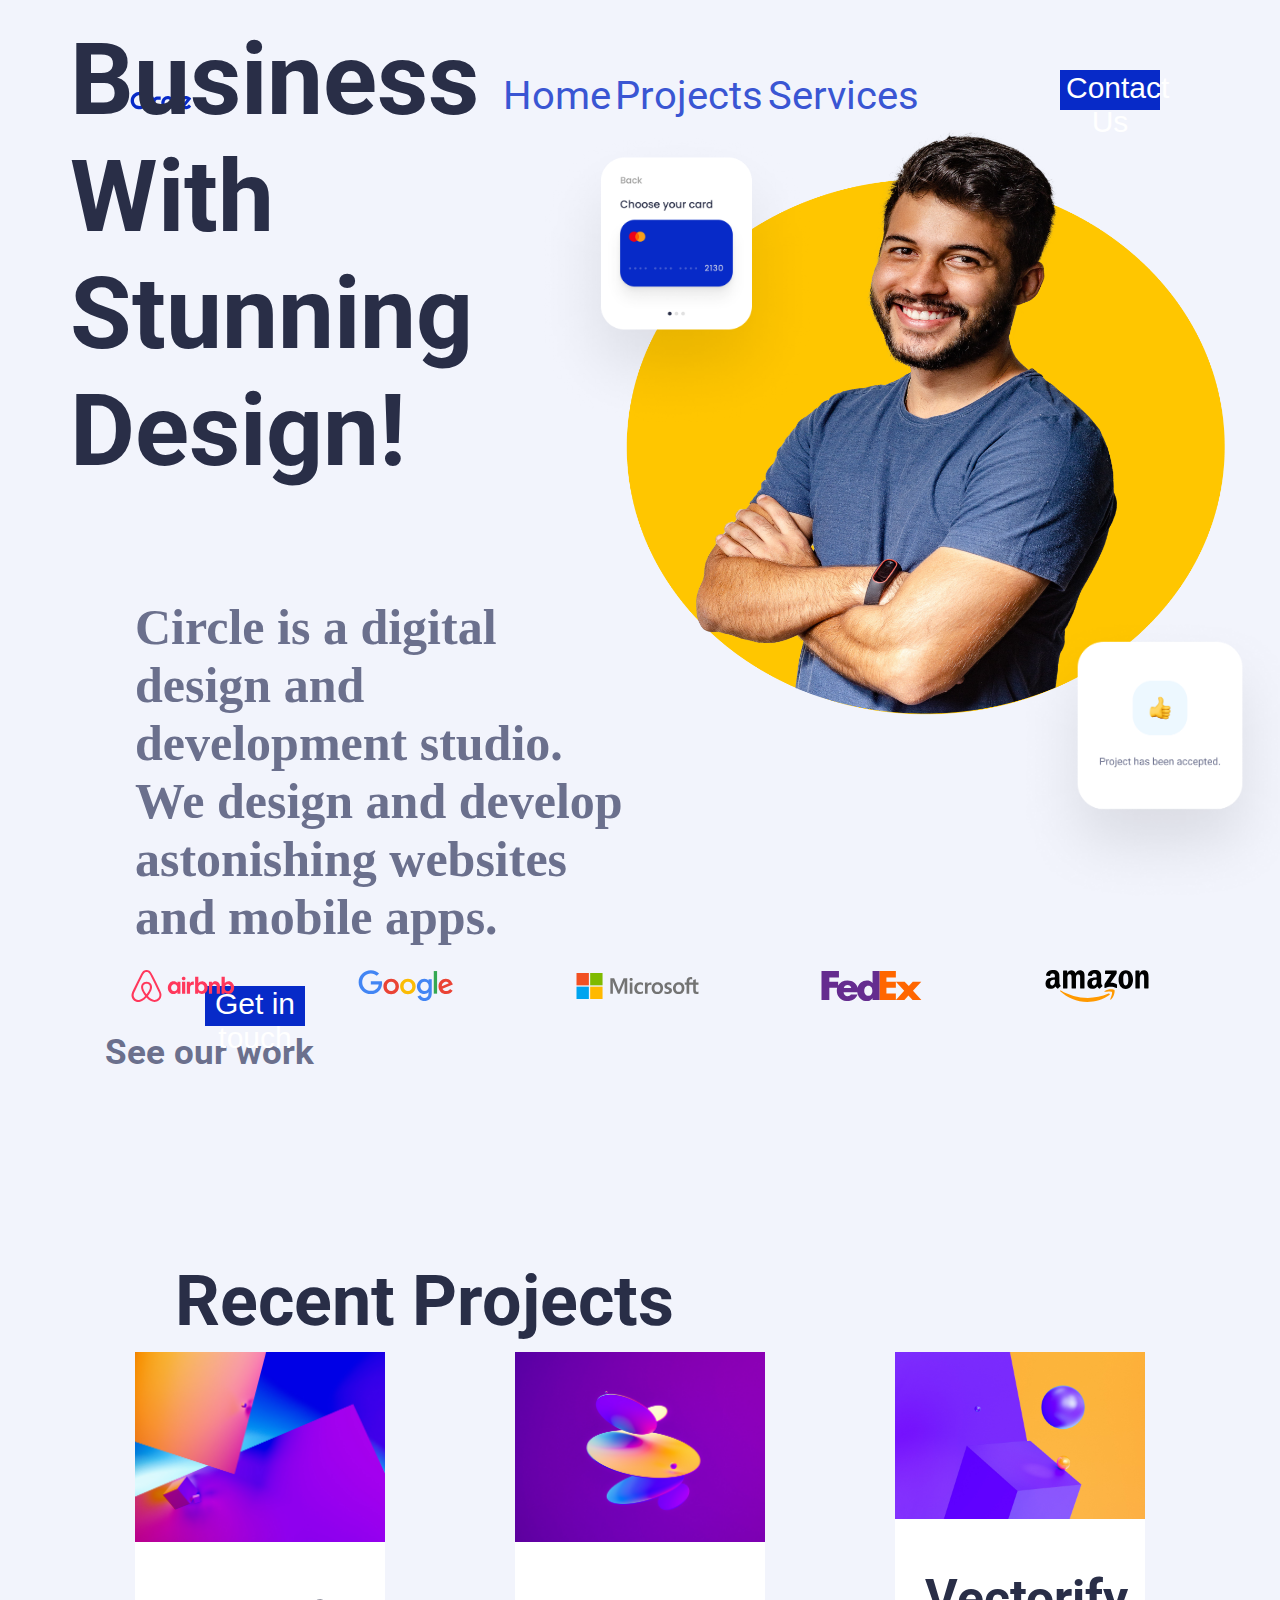
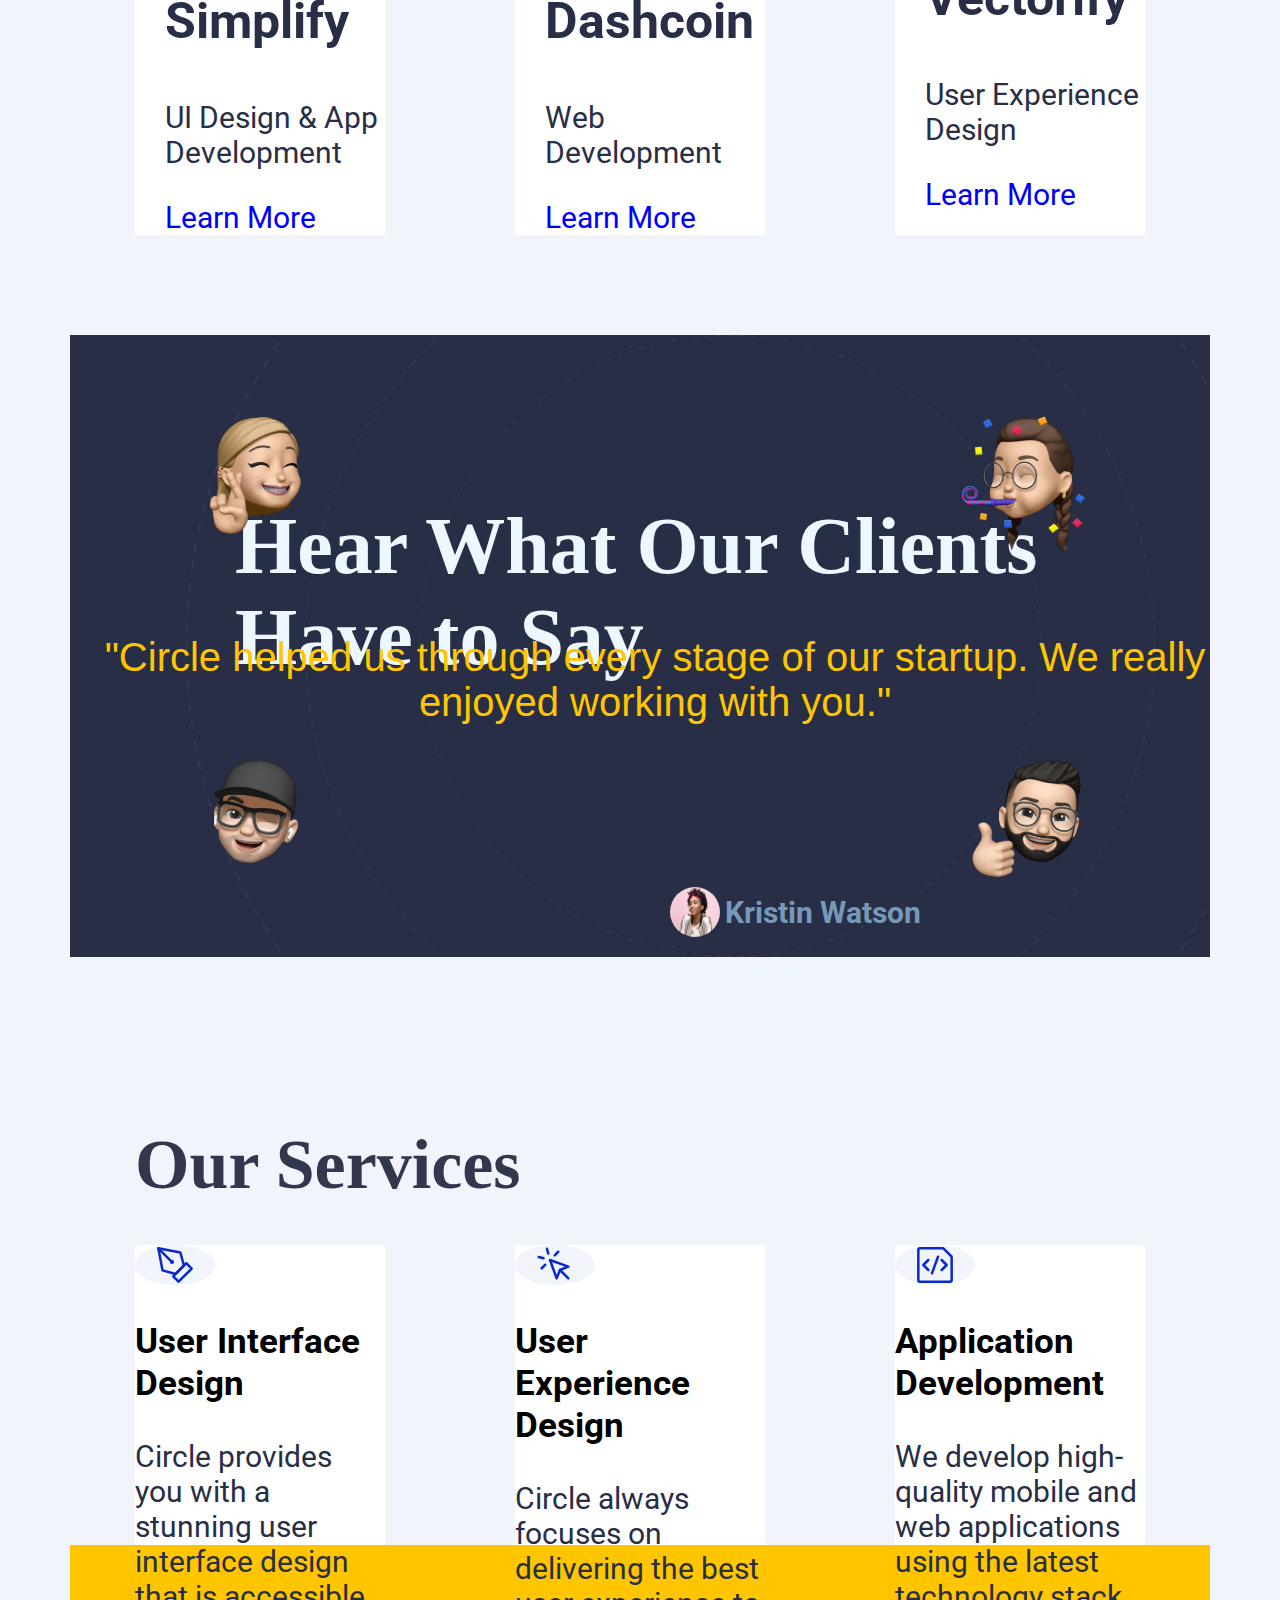
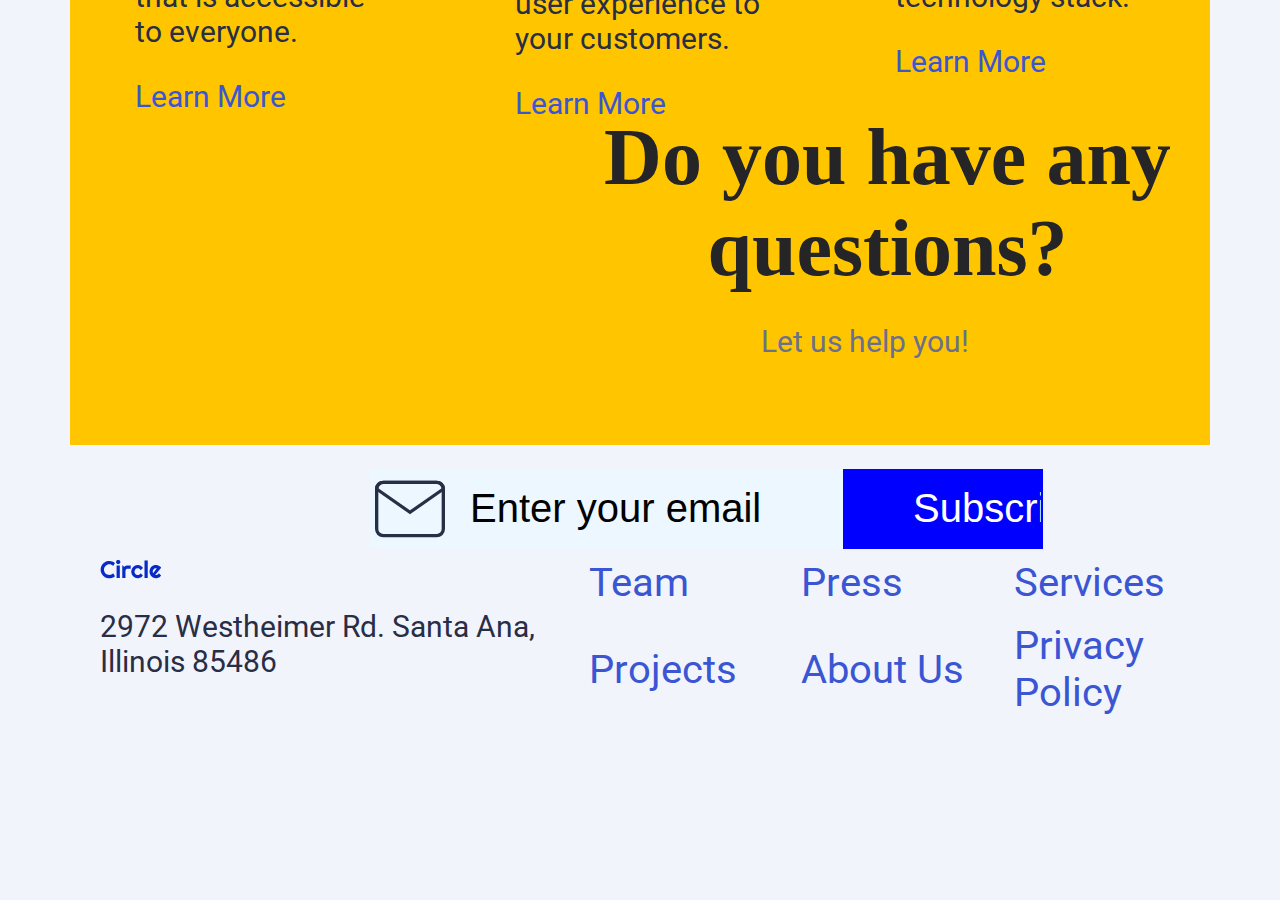
<file: index.html>
<html lang="en">
  <head>
    <meta charset="UTF-8" />
    <meta http-equiv="X-UA-Compatible" content="IE=edge" />
    <meta name="viewport" content="width=device-width, initial-scale=1.0" />
    <title>Document</title>

    <link
      rel="stylesheet"
      href="https://cdnjs.cloudflare.com/ajax/libs/font-awesome/6.2.0/css/all.min.css"
      integrity="sha512-xh6O/CkQoPOWDdYTDqeRdPCVd1SpvCA9XXcUnZS2FmJNp1coAFzvtCN9BmamE+4aHK8yyUHUSCcJHgXloTyT2A=="
      crossorigin="anonymous"
      referrerpolicy="no-referrer"
    />
    <link
      href="https://fonts.googleapis.com/css2?family=Roboto:wght@100;300;400;700&display=swap"
      rel="stylesheet"
    />
    <link rel="stylesheet" href="./styles/style.css" />
  </head>

  <body>
    <!--*********HEADER**********-->
    <header>
      <div>
        <img class="circleLogo" src="./logos/circle.svg" alt="circle" />
      </div>
      <div class="links">
        <a href="Home">Home</a>
        <a href="Projects">Projects</a>
        <a href="Services">Services</a>
      </div>

      <div>
        <a href="./formulario.html">
        <button class="button">Contact Us</button></a>
      </div>
    </header>

    <!--****************BODY****************-->
    <!--absolute y relative , las 3 imagenes con texto-->
    <div>
      <section class="section2">
        <!--div general-->
        <div class="textTop">
          <div>
            <h1>
              Empower Your Business With Stunning <br />
              Design!
            </h1>
          </div>
          <div>
            <h2>
              Circle is a digital design and development studio. We design and
              develop astonishing websites and mobile apps.
            </h2>
          </div>

          <div class="textButton">
            <div><h4>See our work</h4></div>
            <div><button class="button">Get in touch</button></div>
          </div>
        </div>

        <!-- imajenes 3 relative y absolute -->
        <div class="cardSonrizaOk">
          <img class="card" src="./hero-section/card-1.png" />

          <img
            class="sonriza"
            src="./hero-section/hero-image.png"
            alt="hero-image"
          />
          <img class="ok" src="./hero-section/card-2.png" />
        </div>
      </section>
    </div>

    <!--los logos de la 4 section- logos amazon, google-->
    <div>
      <section class="secondSection">
        <img class="queseve" src="./logos/airbnb-logo.svg" alt="airbnb-logo" />
        <img class="queseve"src="./logos/google-logo.svg" alt="google-logo" />
        <img class="queseve"src="./logos/microsoft-logo.svg" alt="microsoft-logo" />
        <img class="queseve"src="./logos/fedex-logo.svg" alt="fedex-logo" />
        <img class="amazonclass" src="./logos/amazon-logo.svg" alt="amazon-logo" />
      </section>
    </div>

    <!--las 3 fotos en linia con texto abajo-->

    <!-- <div class="imagenes3"> -->
    <div class="recentProjects"><h2>Recent Projects</h2></div>

    <section class="inLineImg">
      <div class="cartaSimplify">
        <img 
          src="./projects-section-20221003T113230Z-001/projects-section/1.jpg"
        />
        <h3 id="simplifyId">Simplify</h3>
        <p id="uiDesign">UI Design & App Development</p> <!---->
        <!--falta el hipervinculo a la otra pagina web-->
        <a class="learnMore" href="Lear More">Learn More</a>
      </div>

      <div class="cartaSimplify">
        <img
          src="./projects-section-20221003T113230Z-001/projects-section/2.jpg"
        />
        <h3 id="dashcoinId">Dashcoin</h3><!---->
        <p id="webDevelopmentId">Web Development</p><!---->
        <!--falta el hipervinculo a la otra pagina web-->
        <a class="learnMore" href="./Dashcoin.html">Learn More</a>
      </div>

      <div class="cartaSimplify">
        <img class="foto3masGrande"
       
          src="./projects-section-20221003T113230Z-001/projects-section/3.jpg"
        />
        <h3 id ="vectorifyId" >Vectorify</h3> <!---->
        <p id="parafoId">User Experience Design</p>   <!---->
        <!--falta el hipervinculo a la otra pagina web-->
        <a class="learnMore" href="Lear More">Learn More</a>
      </div>
    </section>

    <!--background img css + 4 emoji-->
    <section class="backgroundFoto">
      <img
        class="foto1"
        src="./testimonial-section-20221003T113243Z-001/testimonial-section/memoji-1.png"
      />
      <img
        class="foto2"
        src="./testimonial-section-20221003T113243Z-001/testimonial-section/memoji-4.png"
      />
      <img
        class="foto3"
        src="./testimonial-section-20221003T113243Z-001/testimonial-section/memoji-3.png"
      />
      <img
        class="foto4"
        src="./testimonial-section-20221003T113243Z-001/testimonial-section/memoji-2.png"
      />

      <!--texto del emoji-->

      <div class="textEmoji">
        <div class="texto1">
          <h2>Hear What Our Clients Have to Say</h2>
        </div>

        <div class="texto2">
          <p>
            "Circle helped us through every stage of our startup. We really
            enjoyed working with you."
          </p>
        </div>

        <div class="inLineFoto3">
          <div>
            <img
              class="rodonda"
              src="./testimonial-section-20221003T113243Z-001/testimonial-section/profile.png"
            />
          </div>
          <div>
            <h4>Kristin Watson</h4>
            <p class="booking">Booking.com</p>
          </div>
        </div>
      </div>
    </section>

    <!-- ********************USER EXPERIENCE************* -->
    <!--  aqui tenemos un div con 3 cajas de div , y cada cosa con div -->

    <div class="cajas3">
      <section>
        <!--  cada cosa tiene su proprio div -->
        <div class="ourServices"><h2>Our Services</h2></div>
        <div class="totalCajas">
          <div class="caja1medio">
            <div class="containerImagen1">
              <img
                src="./services-section-20221003T113242Z-001/services-section/icons/1.svg"
                alt="pen icon"
              />
            </div>
            <div class="informacionTexto1">
              <h3>User Interface Design</h3>
              <p>
                Circle provides you with a stunning user interface design that
                is accessible to everyone.
              </p>
              <div><a href="">Learn More</a></div>
            </div>
          </div>

          <div class="caja2medio">
            <div class="containerImagen2">
              <img
                src="./services-section-20221003T113242Z-001/services-section/icons/2.svg"
                alt="click icon"
              />
            </div>
            <div class="informacionTexto2">
              <h3>User Experience Design</h3>
              <p>
                Circle always focuses on delivering the best user experience to
                your customers.
              </p>
              <div><a href="">Learn More</a></div>
            </div>
          </div>

          <div class="caja3medio">
            <div class="containerImagen3">
              <img
                src="./services-section-20221003T113242Z-001/services-section/icons/3.svg"
                alt="folder icon"
              />
            </div>
            <div class="informacionTexto3">
              <h3>Application Development</h3>
              <p>
                We develop high-quality mobile and web applications using the
                latest technology stack.
              </p>
              <div><a href="">Learn More</a></div>
            </div>
          </div>
        </div>
      </section>
    </div>

    <!-- *********************DO YOU HAVE ANY QUESTIONS?***************************** -->

    <!-- aqui tenemos un div con 2 cajas -->

    <div class="yellowBack">
      <section>
        <div class="textoYellow">
          <h2>Do you have any questions?</h2>
          <p>Let us help you!</p>
        </div>
        <!-- aqui tengo que poner el icono del mail dentro del input ???????-->
        <div class="separarCajas">
          <div class="spaceButton">
            <div class="email-logo">
              <img
                src="./newsletter-20221003T113225Z-001/newsletter/icon/mail.svg"
                alt="email"
              />
              <input
                class="emailButton"
                type="email"
                value="Enter your email"
              />
            </div>
            <input class="suscribeButton" type="botton" value="Subscribe" />
          </div>
        </div>
      </section>
    </div>

    <!-- *************************footer*************************** -->
    <!-- aqui tengo 2 cajas -->
    <footer>
      <div class="footerCaja1">
        <div>
          <img class="footerImg" src="./logos/circle.svg" alt="circle logo" />
        </div>
        <div><p>2972 Westheimer Rd. Santa Ana, Illinois 85486</p></div>
      </div>

      <div class="footerCaja2">
        <a href="">Team</a>
        <a href="">Press</a>
        <a href="">Services</a>
        <a href="">Projects</a>
        <a href="">About Us</a>
        <a href="">Privacy Policy</a>
      </div>
    </footer>
    <script src="index.js"></script>
  </body>
</html>
</file>
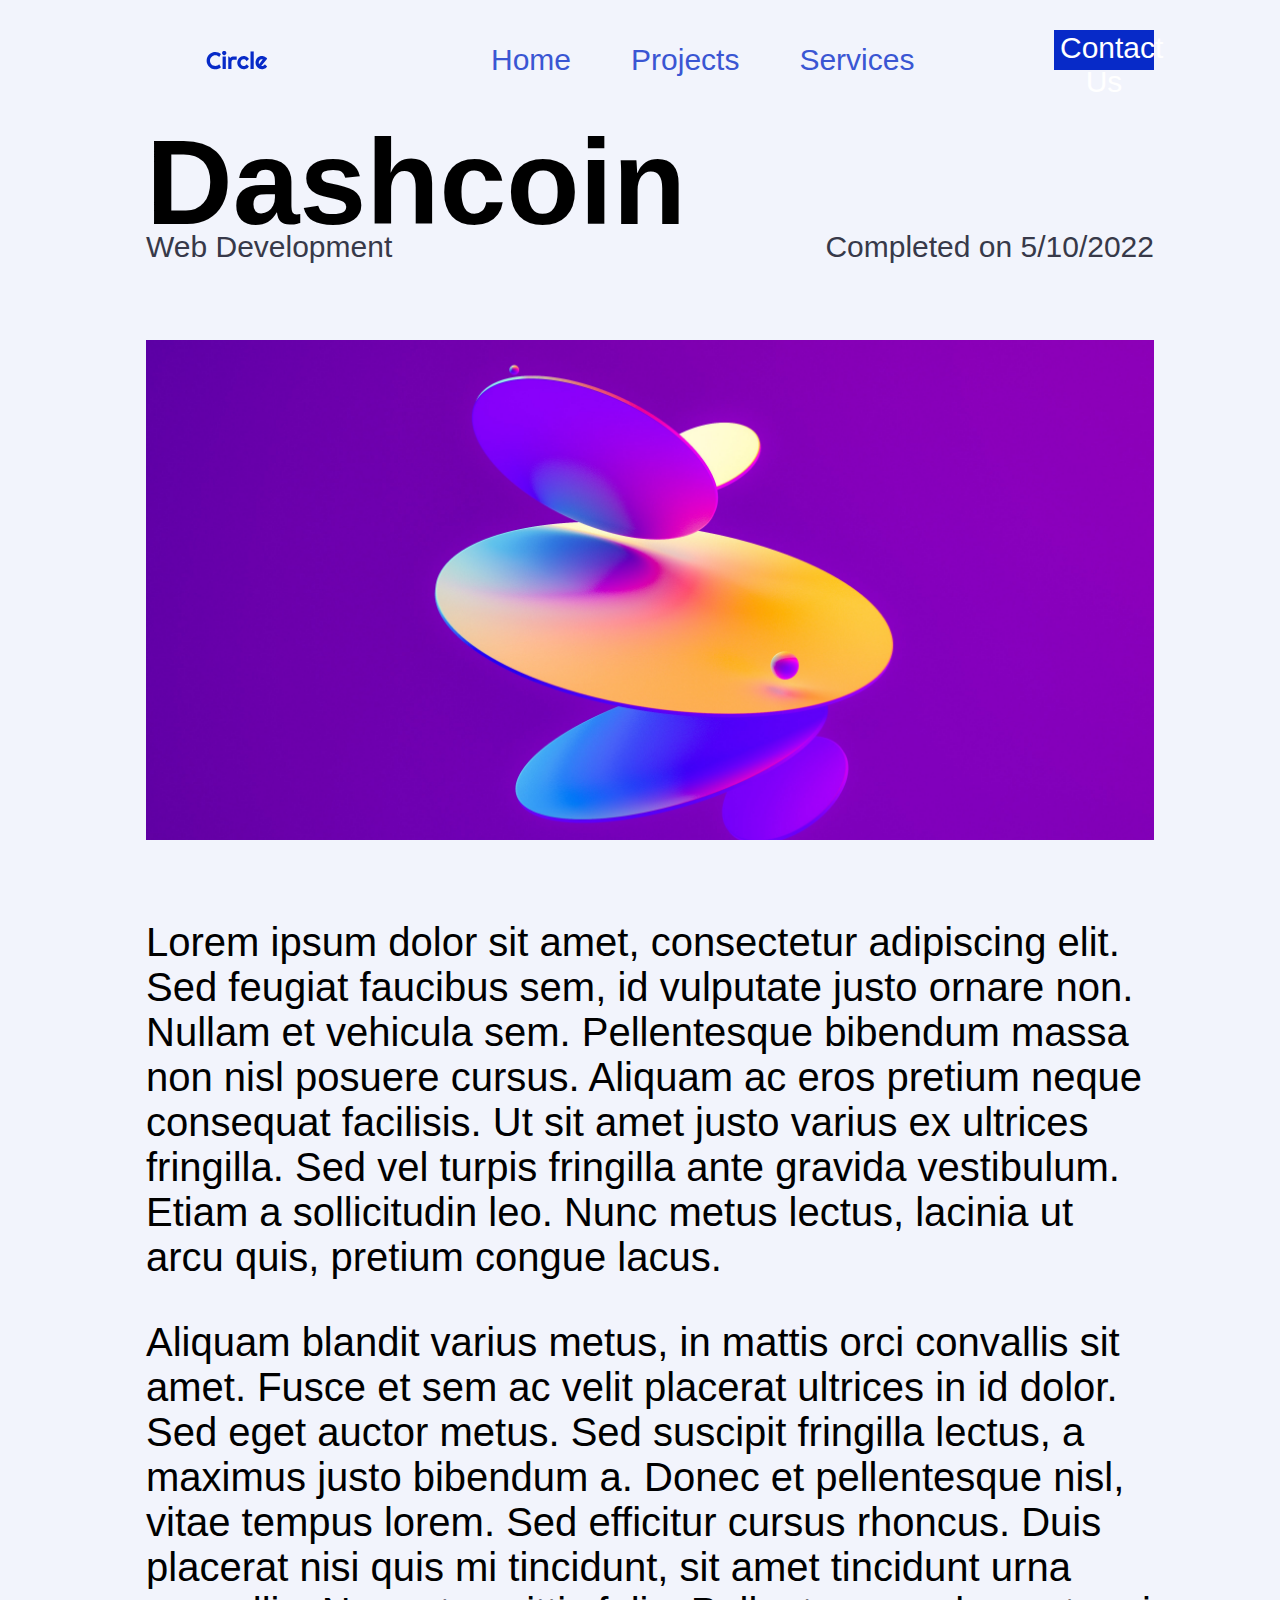
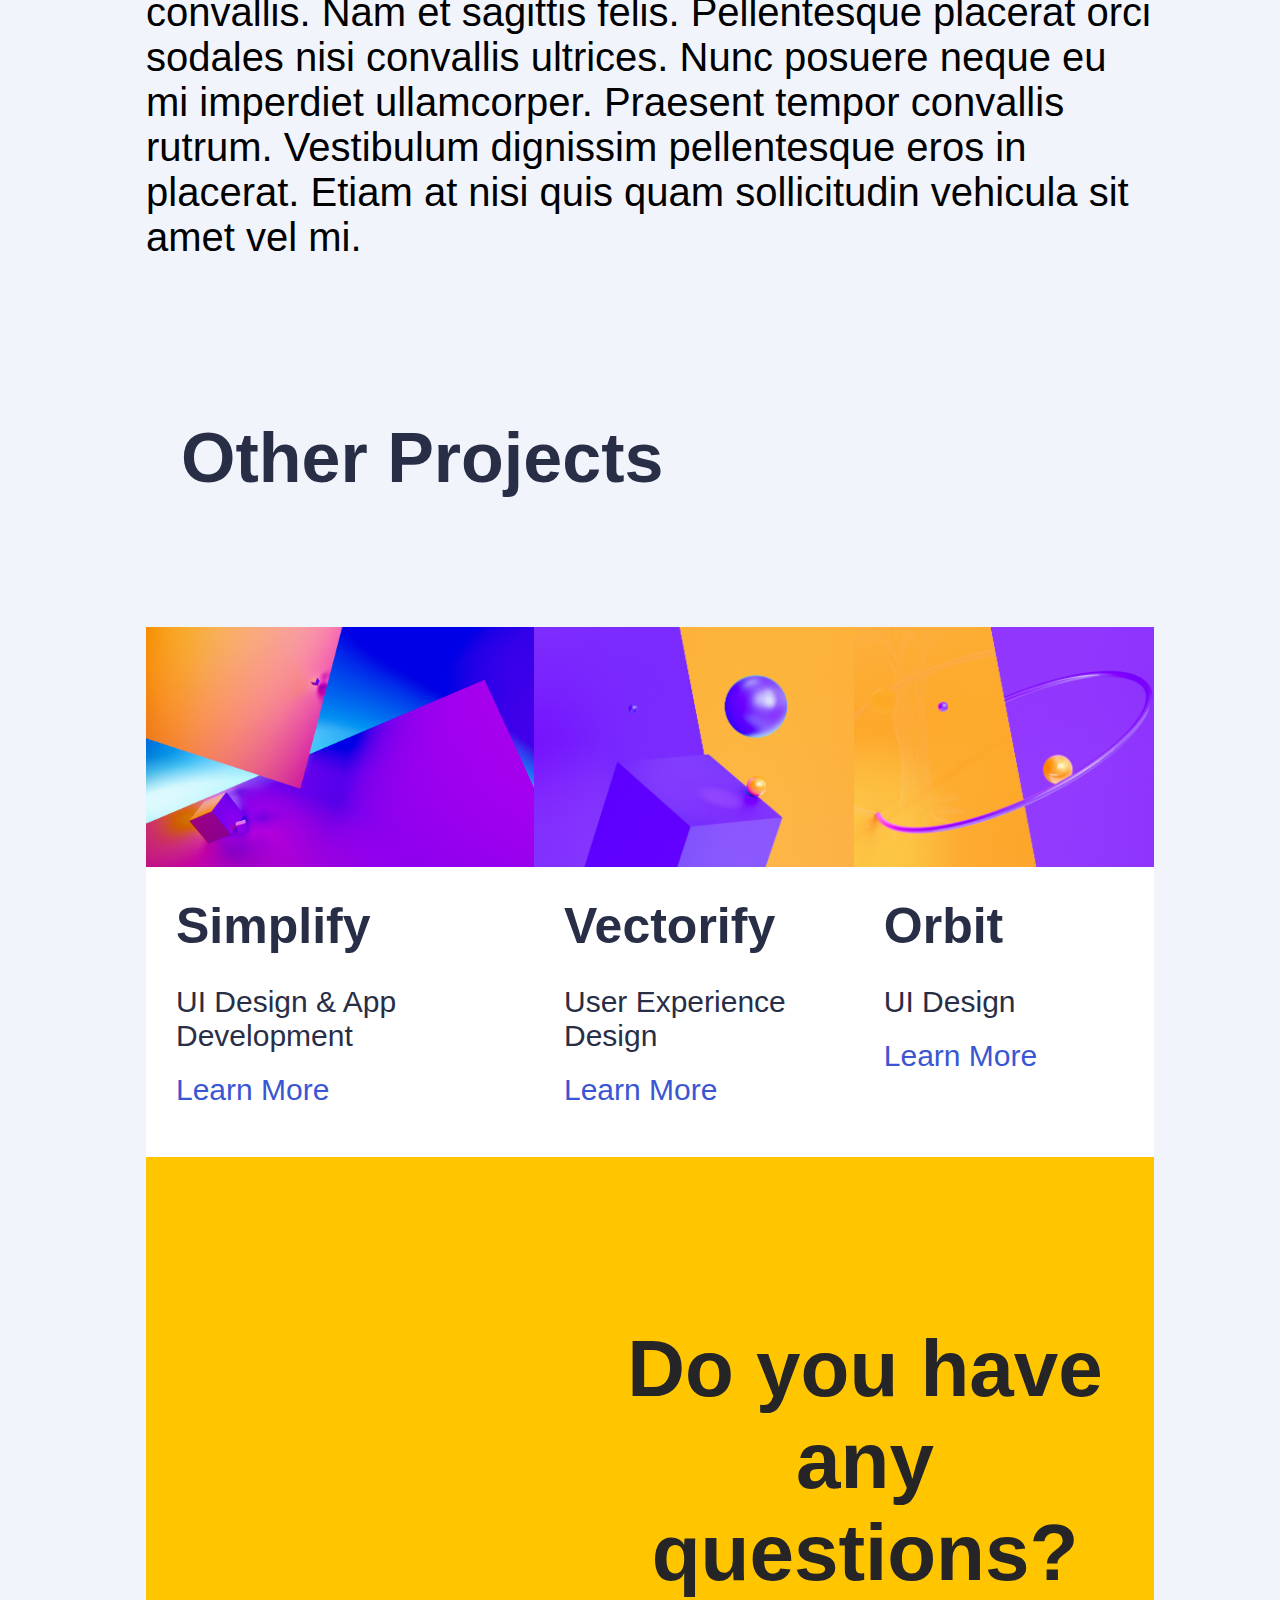
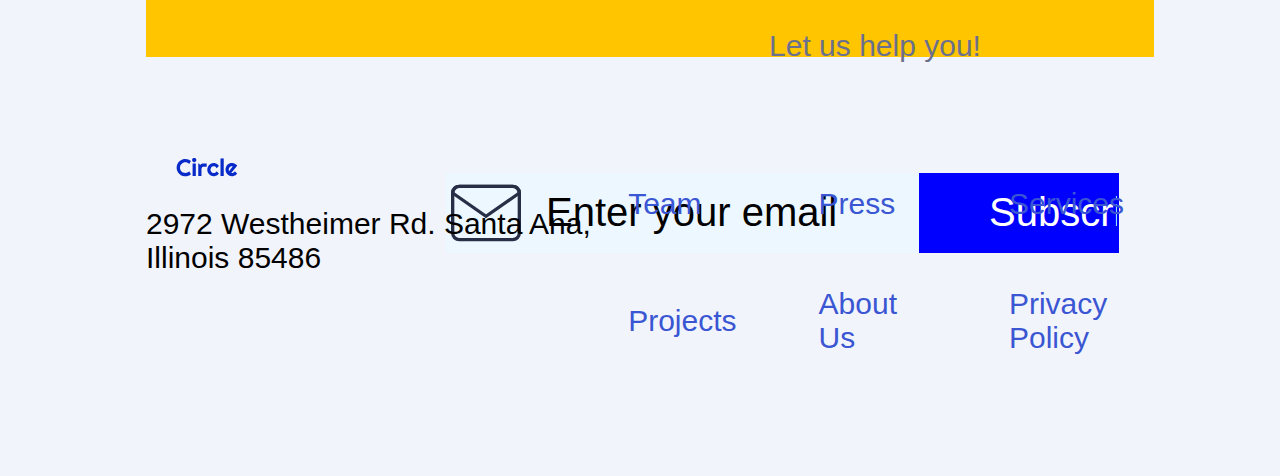
<file: Dashcoin.html>
<html lang="en">
<head>
    <meta charset="UTF-8">
    <meta http-equiv="X-UA-Compatible" content="IE=edge">
    <meta name="viewport" content="width=device-width, initial-scale=1.0">
    <title>Document</title>
    <link rel="stylesheet" href="./dashcoin.css">
</head>



<body>
    

 <!--*********HEADER**********-->
 <header>
        <div>
              <img class="circleLogo" src="./logos/circle.svg" alt="circle" />
            </div>
                  <div class="links">
                    <a href="Home">Home</a>
                    <a href="Projects">Projects</a>
                    <a href="Services">Services</a>
                  </div>

            <div>
              <button class="button">Contact Us</button>
        </div>
  </header>
<!-- *******titulo***** -->
  <section>
      <div class="titulo"><h1>Dashcoin</h1></div>
      <div class="parafoTitulo">
            <p>Web Development</p>
            <p>Completed on 5/10/2022</p>
      </div>

</section>


<!-- imajen grande -->

    <section>
          <img class="imagenGrande"src="./projects-section-20221003T113230Z-001/projects-section/2.jpg" alt="./">
          <div class="parafo2">
          <p>Lorem ipsum dolor sit amet, consectetur adipiscing elit. Sed feugiat faucibus sem, id vulputate justo ornare non. Nullam et vehicula sem. Pellentesque bibendum massa non nisl posuere cursus. Aliquam ac eros pretium neque consequat facilisis. Ut sit amet justo varius ex ultrices fringilla. Sed vel turpis fringilla ante gravida vestibulum. Etiam a sollicitudin leo. Nunc metus lectus, lacinia ut arcu quis, pretium congue lacus.</p>
          <p>Aliquam blandit varius metus, in mattis orci convallis sit amet. Fusce et sem ac velit placerat ultrices in id dolor. Sed eget auctor metus. Sed suscipit fringilla lectus, a maximus justo bibendum a. Donec et pellentesque nisl, vitae tempus lorem. Sed efficitur cursus rhoncus. Duis placerat nisi quis mi tincidunt, sit amet tincidunt urna convallis. Nam et sagittis felis. Pellentesque placerat orci sodales nisi convallis ultrices. Nunc posuere neque eu mi imperdiet ullamcorper. Praesent tempor convallis rutrum. Vestibulum dignissim pellentesque eros in placerat. Etiam at nisi quis quam sollicitudin vehicula sit amet vel mi.</p>
          </div>

    </section>



    <!-- <div class="imagenes3"> -->
      <div class="otherProjects"><h2>Other Projects</h2></div>

    <section class="inLineImgBisPadre">
      
      <div class="divPadre"><img class="inLineImgBis" src="./projects-section-20221003T113230Z-001/projects-section/1.jpg"/>
            <h3>Simplify</h3>
            <p>UI Design & App Development</p>
          
            <a class="learnMore" href="Lear More">Learn More</a>
      </div>

      <div class="divPadre">
            <img class="inLineImgBis"
              src="./projects-section-20221003T113230Z-001/projects-section/3.jpg"
            />
        <h3>Vectorify</h3>
        <p>User Experience Design</p>
       
        <a class="learnMore" href="./Dashcoin.html">Learn More</a>
      </div>

      <div class="divPadre">
        <img
          class="inLineImgBis"
          src="./projects-section-20221003T113230Z-001/projects-section/4.jpg"
        />
        <h3>Orbit</h3>
        <p>UI Design</p>
        <!--falta el hipervinculo a la otra pagina web-->
        <a class="learnMore" href="Lear More">Learn More</a>
      </div>
    </section>


       <!-- *********************DO YOU HAVE ANY QUESTIONS?***************************** -->

    <!-- aqui tenemos un div con 2 cajas -->

    <div class="yellowBack">
      <section>
        <div class="textoYellow">
          <h2>Do you have any questions?</h2>
          <p>Let us help you!</p>
        </div>
        <!-- aqui tengo que poner el icono del mail dentro del input ???????-->
        <div class="separarCajas">
          <div class="spaceButton">
            <div class="email-logo">
              <img
                src="./newsletter-20221003T113225Z-001/newsletter/icon/mail.svg"
                alt="email"
              />
              <input
                class="emailButton"
                type="email"
                value="Enter your email"
              />
            </div>
            <input class="suscribeButton" type="botton" value="Subscribe" />
          </div>
        </div>
      </section>
    </div>










    <!-- *************************footer*************************** -->
    <!-- aqui tengo 2 cajas -->
    <footer>
      <div class="footerCaja1">
        <div>
          <img class="footerImg" src="./logos/circle.svg" alt="circle logo" />
        </div>
        <div><p>2972 Westheimer Rd. Santa Ana, Illinois 85486</p></div>
      </div>

      <div class="footerCaja2">
        <a href="">Team</a>
        <a href="">Press</a>
        <a href="">Services</a>
        <a href="">Projects</a>
        <a href="">About Us</a>
        <a href="">Privacy Policy</a>
      </div>
    </footer>









  <script src="./dashcoin.js"></script>
</body>
</html>
</file>
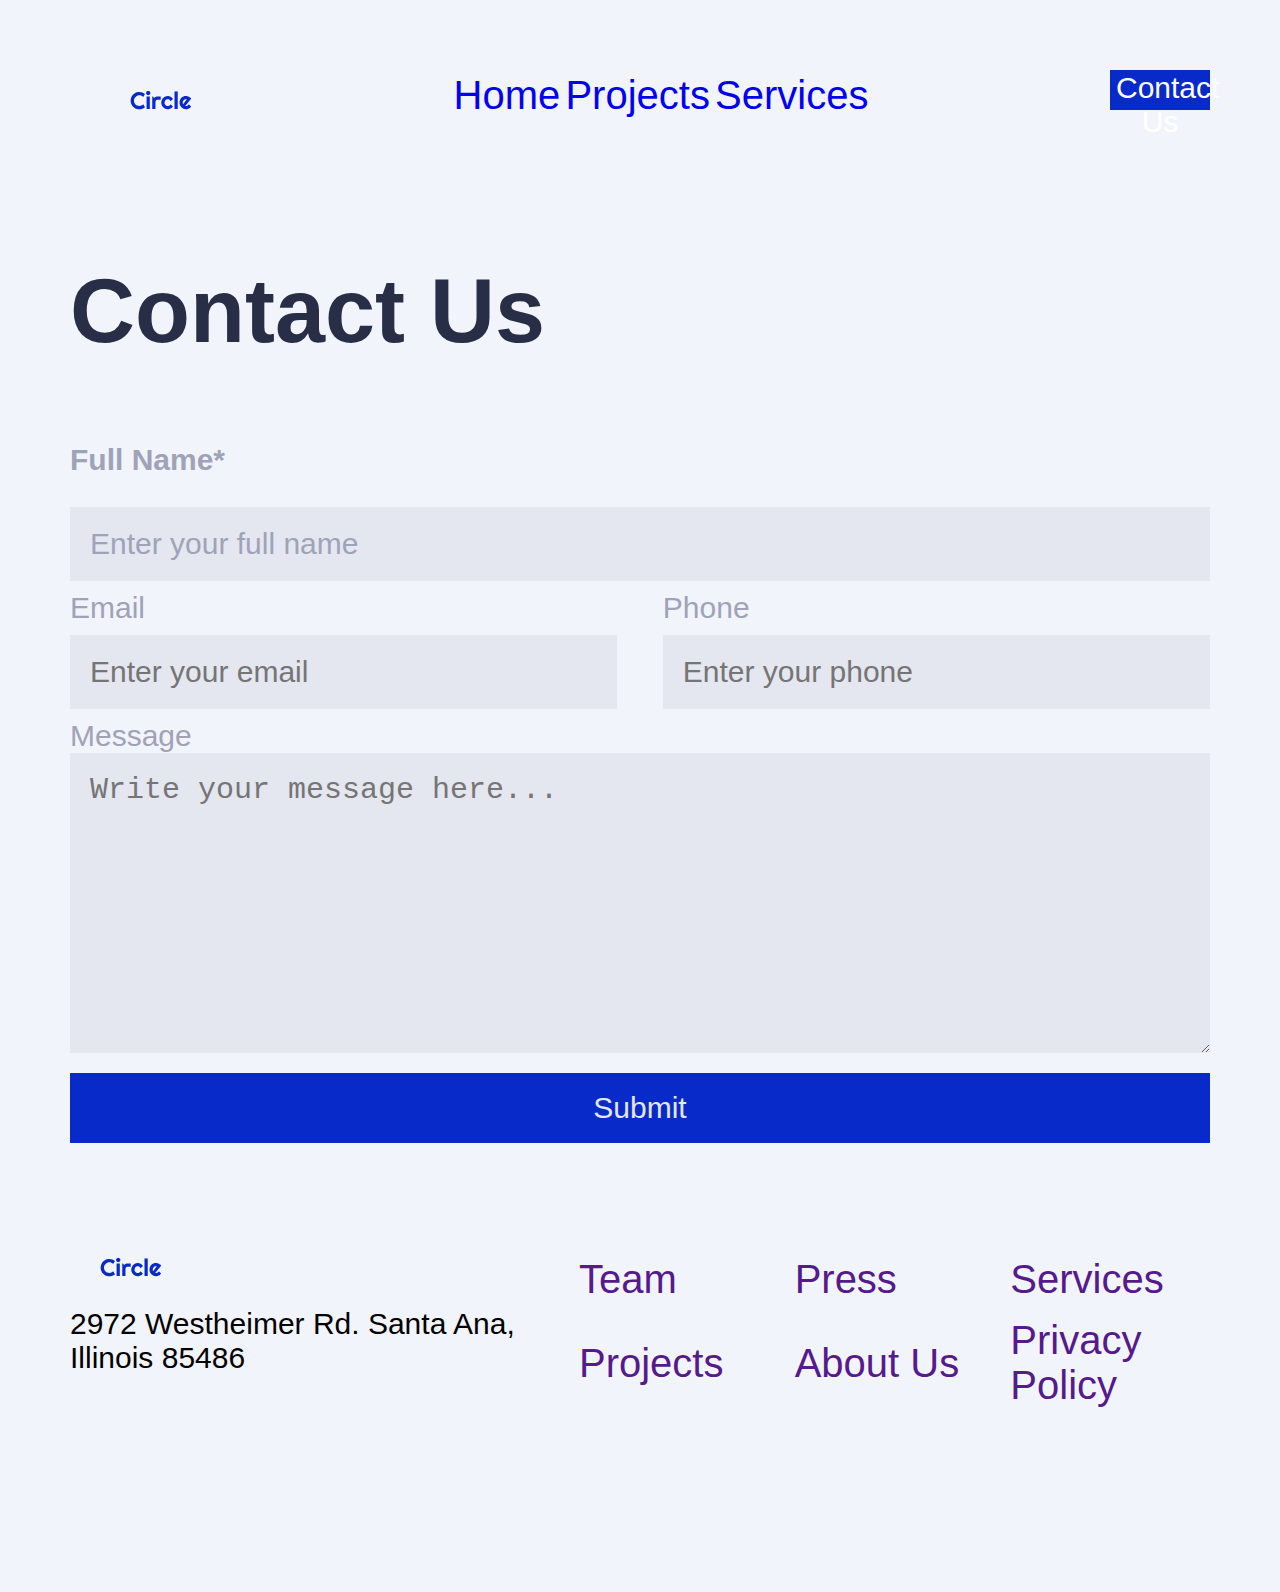
<file: formulario.html>
<html lang="en">
  <head>
    <meta charset="UTF-8" />
    <meta http-equiv="X-UA-Compatible" content="IE=edge" />
    <meta name="viewport" content="width=device-width, initial-scale=1.0" />
    <title>Document</title>
    <link rel="stylesheet" href="./styles/contactForm.css" />
  </head>
  <body>
     <!--*********HEADER**********-->
     <header>
      <div>
        <img class="circleLogo" src="./logos/circle.svg" alt="circle" />
      </div>
      <div class="links">
        <a href="Home">Home</a>
        <a href="Projects">Projects</a>
        <a href="Services">Services</a>
      </div>

      <div>
        <a href="./formulario.html">
        <button class="button">Contact Us</button></a>
      </div>
    </header>

    <!-- formulario -->

    <section>
      <div class="titulo"><h1>Contact Us</h1></div>

      <div><h3>Full Name*</h3></div>

      <div>
        <input class="fullName" type="text" value="Enter your full name" />
      </div>

      <!-- <div class="line-emailphone">
        <div><h3>Email</h3></div>
        <div><h3>Phone</h3></div>
      </div> -->

      <div class="button-EmailPhone">
        <div class="nr">
          <label for="email">Email</label>
          <input class="emailNr" type="email" name="email" placeholder ="Enter your email"
          />
        </div>
        <div class="nr">
          <label for="phone">Phone</label>
          <input class="emailNr" type="tel" name="Phone" placeholder ="Enter your phone" />
        </div>
      </div>

      <!-- <div><h3>Message*</h3></div> -->


      <div class="containerMessage">
        <label for="message">Message</label>
        <textarea class="message" name="message"  type="text" placeholder ="Write your message here..."></textarea>
      </div>

      <div><input class="submit" type="submit" value="Submit" /></div>
    </section>

    <!-- *************************footer*************************** -->
    <!-- aqui tengo 2 cajas -->
    <footer>
      <div class="footerCaja1">
        <div>
          <img class="footerImg" src="./logos/circle.svg" alt="circle logo" />
        </div>
        <div><p>2972 Westheimer Rd. Santa Ana, Illinois 85486</p></div>
      </div>

      <div class="footerCaja2">
        <a href="">Team</a>
        <a href="">Press</a>
        <a href="">Services</a>
        <a href="">Projects</a>
        <a href="">About Us</a>
        <a href="">Privacy Policy</a>
      </div>
    </footer>

    <script src="./formulario.css"></script>
  </body>
</html>
</file>
<file: styles/style.css>
@import"./header.css";
@import"./card.css";
@import"./secondSection.css";
@import"./inLineImg.css";
@import"./emoticones.css";
@import"./3cajas.css";
@import"./yellowBackground.css";
@import"./footer.css";

body{

    padding: 50px;
    margin: 20px 20px 20px 20px;
    background-color: #F2F4FC;
    font-family: "Roboto", sans-serif;
}


@media (max-width:500px) {
  
  
  
    header{
    width: 100%;
    
    }


   .links{
    display: none;

   }

   .links:hover{
    display: none;
   }

 


   .card{
    display: none;
   }

   .ok{
    display: none;
   }

.amazonclass{

 display: none;
}

.foto1{
    display: none;
}

.foto2{
    display: none;
}

.foto3{
    display: none;
}

.cajas3{
    display: column;
}


.secondSection{
    display: flex;
    flex-direction: column;
   height: 80px;
   justify-content: center;
   padding: 0%;
  
}

.ponerlosEnLinia{
    flex-direction: column;

    justify-content: center;
 

padding: 50px;
margin: 10px;
padding-top: 0;


}




   body{
    padding: 0px;
    margin:0px
   }
.section2{
    
    flex-direction: column;
    width: 100vw;
    /* background-color: red; */
    margin: 0;
    
}

.sonriza{
    width:80vw;
    aspect-ratio: 1;
    padding: 0px;
    margin:0px;
    position: block;
    height: auto;


}


.textTop{
    width: 100%;
    display: flex;
    flex-direction: column;
    align-items: center;
    height: auto;
}


.textTop * {
    width: 100%;
    padding: 0px;
    margin:0px;
    font-size: 40px;
    /* border: 3px solid greenyellow; */
    
}

.textTop br {
    display: none;
}

.cardSonrizaOk{
    display: flex;
    flex-direction: column;
   justify-content: center;
   align-items: center;
   padding: 0px;
   margin:0px;
   width: 100vw;
   

}

.cardSonrizaOk * {
   /* border: 3px solid green; */
   padding: 0;
 
  

}


/*cajas3 */



/* yellow back*/


.textoYellow{
    font-size: 20px;
    display: flex;
    display: column;
    justify-content: center;
    align-items: center;
    padding: 0px;
    margin:0px;
    width: 100vw;
    
}


.separarCajas{
    display: flex;
    display: column;
    justify-content: center;
    align-items: center;
    padding: 0px;
    margin:0px;
    width: 100vw;
    padding-left: 0;
}

.spaceButton{

    display: flex;
    display: column;
    justify-content: center;
    align-items: center;
    padding: 0px;
    margin:0px;
    width: 50vw;
    padding-left: 0;
size: 10px;
}

.suscribeButton{

    display: flex;
    display: column;
    justify-content: center;
    align-items: center;
    padding: 0px;
    margin:0px;
    width: 100vw;
    padding-left: 0;
size: 20px;

}




.textoYellow h2{

font-size: 60px;
text-align:left;



}
   /* llave final*/
    }
</file>
<file: dashcoin.css>
body{

    padding: 50px;
    margin: 30px 30px 50px 50px;
    background-color:#F2F4FC;
    font-family: "Roboto", sans-serif;
    padding: 0 7.5%;
}

/*********header****** */

header{
    display: flex;
    justify-content: space-between;
    height: 50px;
}


/* ***********links +  hover***** */
.links{
    display: flex;
    justify-content: space-around;
    align-items:center ;
    padding: 15px 30px;
    font-size: 40px;
    width: 420px;
    color:grey;


}


.links:hover{
    display: flex;
    justify-content: space-around;
    align-items:center ;
    padding: 15px 30px;
    font-size: 40px;
    width: 400px;
    color:#072ac8;

}



.button{
    background-color:#072ac8;
    color: white;
    width: 100px;
    height: 40px;
    border: none;
    align-items: left;
    font-size: 30px;
}


button:hover{
    background-color: #292e47;
    font-size: 30px;
}

a{
    text-decoration: none;

}

/* ************DASHCOIN************** */

.circleLogo{
    padding: 20px;
    margin-left: 40px;
}


.titulo{

    font-size: 60px;
     line-height: 44px;
    margin-top: 40px;
font-weight: bold;
margin-bottom: 10px;
/* background-color: blue; */
height: 40px;
}


.parafoTitulo{
    display: flex;
    flex-direction: row;
    justify-content: space-between;
    align-items: center;
}

.parafoTitulo p{
    font-size: 30px;
    color: #373949;
    /* background-color: red; */
    margin-top: 20px;
    height: 30px;

}

/************ IMAJEN ***********  */

.imagenGrande{
    width: 100%; /* cubre el 100% del div/section en que esta la img */

    height: 500px;
    object-fit: cover; /* estirate pero no te deformes */
    /* background-color: yellow; */
    margin-top: 50px;
}

.parafo2{

 font-size: 40px;
 margin-top: 80px;
margin-bottom: 100px;
 /* background-color: red; */
 /* a la caja tengo que decirle de ir mas abajo pero
 el marin button no va*/
}


/*********** las 3 fotos en linia **********/


   .otherProjects{
      display: flex;
    justify-content:space-between;

   }

   .otherProjects h2{
        font-size: 70px;
        padding-bottom: 70px;
        padding-left: 35px;
        color: #292E47;
   }

/* el contenedor padre*/
   .inLineImgBisPadre{
    display: flex;
    flex-direction:row;
    width: 100%;
    /* background-color: yellowgreen; */
    justify-content: space-between;
    padding-bottom: 80px;
    padding: 0 0;
   
    /* justify-self: center; */

   }
    .divPadre{
        padding-bottom: 50px;
       background-color: white; 
    
    
}


   
   .inLineImgBis{
    
     height: 240px;
     padding: 0px;
     width:100%;
     object-fit: cover;
    

     background-color:red;

   }

  /* Simplify Vectorify Orbit- h3 y p */
   .inLineImgBisPadre h3{
     /* height: 100px; */
     width: 100px;
     margin: 30px 30px 20px;
   color: #292e47;
   font-size: 50px;
   /* line-height: 115%;
   font-weight: 500; */
  
   padding-top: 0;

}


   .inLineImgBisPadre p {
    /* height: 40px;
    width: 100px; */
    margin: 30px 30px 20px;
  color: #292e47;
  font-size: 30px;
  /* line-height: 115%;
  font-weight: 500; */
  padding-top: 0;
  }


   a {
     color: #3A56D3;
     /* height: 40px; */
    /* width: 100px; */
    margin: 30px 30px 20px;
    font-size: 30px;
    
   }


   /******************Yellow background*******************/

   .yellowBack{
    background-color: #FFC600;
    height: 500px;
    display: flex;
    
    }
    
    /*aqui el texto no sale-en el centro*/
    /* no pongo bien la clase */
    .textoYellow h2 {
        display: flex;
        text-align: center;
       
        flex-direction: column;
        justify-content:center;
        margin-bottom: 0;
       font-size: 80px;
       color:#252427;
       padding-left: 430px;
       padding-top: 100px;
       font-weight: bold;
    
    }
    
    .textoYellow p{
        display: flex;
        text-align: center;
        flex-direction: column;
        justify-content:center;
        
       font-size: 30px;
       color:#6B708D;
       padding-left: 450px;
       
      
    
    }
    
    
    .separarCajas{
      display: flex;
      justify-content:space-between;
      
    
    
    }
    .spaceButton{
    
    display: flex;
        text-align: center;
        flex-direction: line;
        justify-content:line;
      justify-content:space-between;
    
        width: 300px;
        height: 100px;
        padding-left: 300px;
        padding-top: 80px;
    }
    
    .email-logo {
        display: flex;
        flex-direction: row;
        background-color: #ecf7ff;
        height: 80px;
    }
    
    .emailButton{
        display: flex;
        width: 393px;
        margin-bottom: 0px;
        padding-left: 20px;
        border: none;
        background-color: #ecf7ff;
        color:black;
        font-size: 40px;
        
    }
    
    .suscribeButton{
        display: flex;
        justify-content: space-between;
        background-color: blue;
        width: 200px;
        height: 80px;
        margin-bottom: 0px;
        padding-left: 70px;
        font-size: 40px;
        color: white;
        cursor: pointer;
        border: none;
    
      
    
        /* este falta subirlo y moverlo a la derecha */
    } 
    
    
    .suscribeButton:hover{
        background-color:#292E47;
       
    }





















   /***************FOOTER*******************/
   footer{
    display: flex;
    flex-direction: row;
    justify-content: space-between;
    margin-top:10%;
    margin-bottom: 10%;
}


/* esto no va */
.footerCaja2{
    font-size: 20px;
    
}

.footerCaja1 p{
    font-size: 30px;
   
}

.footerImg{
    padding-left: 30px;
   
}

.footerCaja2{
    display: flex;
	flex-direction: column;
	
	justify-content: flex-end;
	align-items: center;
    grid-template-columns: 1fr 1fr 1fr;
	grid-row-gap: 16px;
    grid-column-gap: 16px;
    display: grid;
grid-auto-columns: 1fr;
font-size: 40px;

}
</file>
<file: styles/contactForm.css>
@import "./header.css";


body{

    padding: 50px;
    
    margin: 20px 20px 20px 20px;
    background-color: #F2F4FC;
    font-family: "Roboto", sans-serif;
}



.titulo h1{
  
    margin-top: 140px;
margin-bottom: 80px;
font-size: 90px;
color: #292E47;
}


/* ************FORMULARIO************* */

.fullName{
  
  
    width: 100%;
    background-color:#E4E6F0 ;
    border: none;
    font-size: 30px;
    padding: 20px;
    color:#9FA3B8;

    
}

.button-EmailPhone {
    
    display: flex;
    justify-content: space-between;
    width: 100%;
    margin-top: 10px;

}

.nr{
    display: flex;
    flex-direction: column;
    gap: 10px;
    border: none;
    font-size: 30px;
    color:#9FA3B8; 
    width: 48%;
    
   
}



.emailNr{
    display: flex;
    flex-direction: column;
    gap: 10px;

    padding: 20px;
    width: 100%;
    background-color:#E4E6F0 ;
    border: none;
    font-size: 30px;
    color:#9FA3B8;
    
    
}


.message{
    width: 100%;
    height: 300px;
    background-color:#E4E6F0 ;
    border: none;
    padding-bottom: 20px;
    font-size: 30px;
    color:#9FA3B8;
    padding: 20px;

}

.containerMessage{
    margin-top: 10px;
    font-size: 30px;
    color:#9FA3B8;
}

.submit{
    width: 100%;
    height: 70px;
    background-color: #072ac8;
    border: none;
    font-size: 30px;
    color: #E4E6F0;
    margin-top: 20px;
}


.submit:hover{
    background-color: #292e47;
}

h3{
    font-size: 30px;
   color:#9FA3B8;
}

.line-emailphone{
    display: flex;
    justify-content:space-between;

}

/****************FOOTER*****************/

footer{
    display: flex;
    flex-direction: row;
    justify-content: space-between;
    margin-top:10%;
    margin-bottom: 10%;
}


/* esto no va */
.footerCaja2{
    font-size: 20px;
    
}

.footerCaja1 p{
    font-size: 30px;
   
}

.footerImg{
    padding-left: 30px;
   
}

.footerCaja2{
    display: flex;
	flex-direction: column;
	
	justify-content: flex-end;
	align-items: center;
    grid-template-columns: 1fr 1fr 1fr;
	grid-row-gap: 16px;
    grid-column-gap: 16px;
    display: grid;
    grid-auto-columns: 1fr;
    font-size: 40px;
    color: #072ac8;

}
</file>
